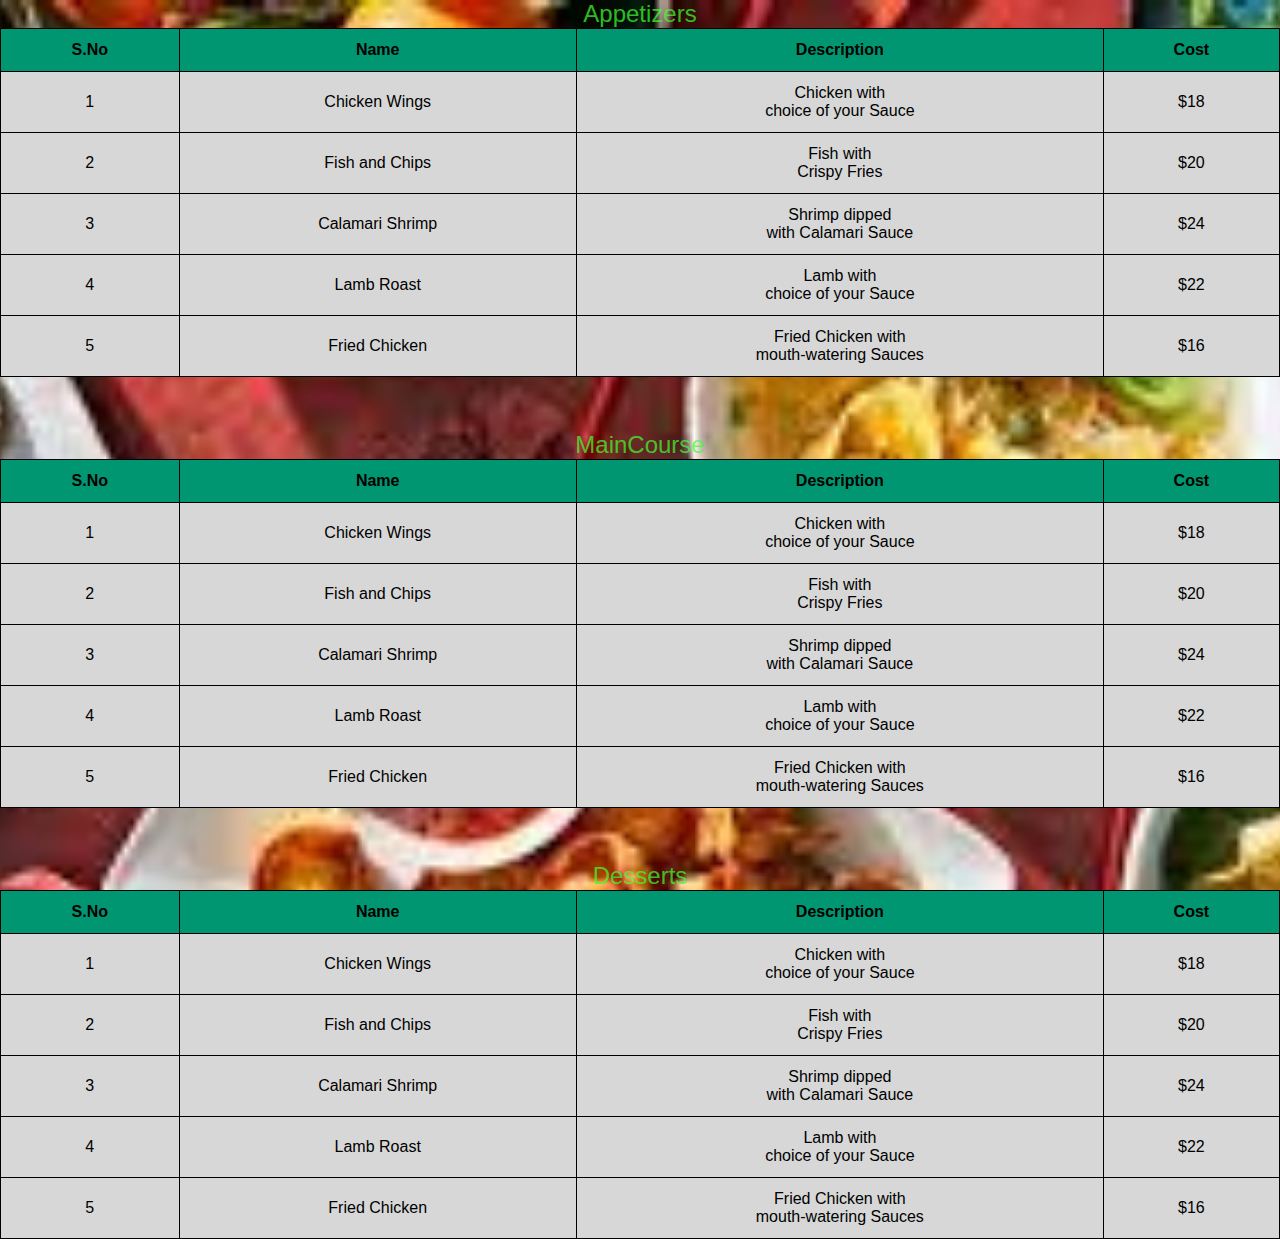
<file: Assignment-1(a)/menu.html>
<!DOCTYPE html>
<html>
    <link rel="icon" type="image/x-icon" href="favicon.ico">
    <title>Assignment1</title>
    <link rel="stylesheet" href="style.css">
    <head>
        <!-- <div class="navbar">
            <img src="images (1).png" class="logo">
        </div> -->
        <table class="table">
            <caption style="text-decoration: underline, aqua;">Appetizers</caption>
            
            <thead>
                <th>S.No</th>
                <th>Name</th>
                <th>Description</th>
                <th>Cost</th>
            </thead>
            <tbody>
                <tr>
                    <td data-value="S.No">1</td>
                    <td data-value="Name">Chicken Wings</td>
                    <td data-value="Description">Chicken with <br> choice of your Sauce</td>
                    <td data-value="Cost">$18</td>
                    
                </tr>
                <tr>
                    <td data-value="S.No">2</td>
                    <td data-value="Name">Fish and Chips</td>
                    <td data-value="Description">Fish with <br> Crispy Fries</td>
                    <td data-value="Cost">$20</td>
                    
                </tr>
                <tr>
                    <td data-value="S.No">3</td>
                    <td data-value="Name">Calamari Shrimp</td>
                    <td data-value="Description">Shrimp dipped <br> with Calamari Sauce</td>
                    <td data-value="Cost">$24</td>
                    
                </tr>
                <tr>
                    <td data-value="S.No">4</td>
                    <td data-value="Name">Lamb Roast</td>
                    <td data-value="Description">Lamb with <br> choice of your Sauce</td>
                    <td data-value="Cost">$22</td>
                    
                </tr>
                <tr>
                    <td data-value="S.No">5</td>
                    <td data-value="Name">Fried Chicken</td>
                    <td data-value="Description">Fried Chicken with <br> mouth-watering Sauces</td>
                    <td data-value="Cost">$16</td>
                    
                </tr>
            </tbody>
        </table>
        <br><br><br>
        <table class="table">
            <caption>MainCourse</caption>
            <thead>
                <th>S.No</th>
                <th>Name</th>
                <th>Description</th>
                <th>Cost</th>
            </thead>
            <tbody>
                <tr>
                    <td data-value="S.No">1</td>
                    <td data-value="Name">Chicken Wings</td>
                    <td data-value="Description">Chicken with <br> choice of your Sauce</td>
                    <td data-value="Cost">$18</td>
                    
                </tr>
                <tr>
                    <td data-value="S.No">2</td>
                    <td data-value="Name">Fish and Chips</td>
                    <td data-value="Description">Fish with <br> Crispy Fries</td>
                    <td data-value="Cost">$20</td>
                    
                </tr>
                <tr>
                    <td data-value="S.No">3</td>
                    <td data-value="Name">Calamari Shrimp</td>
                    <td data-value="Description">Shrimp dipped <br> with Calamari Sauce</td>
                    <td data-value="Cost">$24</td>
                    
                </tr>
                <tr>
                    <td data-value="S.No">4</td>
                    <td data-value="Name">Lamb Roast</td>
                    <td data-value="Description">Lamb with <br> choice of your Sauce</td>
                    <td data-value="Cost">$22</td>
                    
                </tr>
                <tr>
                    <td data-value="S.No">5</td>
                    <td data-value="Name">Fried Chicken</td>
                    <td data-value="Description">Fried Chicken with <br> mouth-watering Sauces</td>
                    <td data-value="Cost">$16</td>
                    
                </tr>
            </tbody>
        </table>
<br><br><br>
        <table class="table">
            <caption>Desserts</caption>
            <thead>
                <th>S.No</th>
                <th>Name</th>
                <th>Description</th>
                <th>Cost</th>
            </thead>
            <tbody>
                <tr>
                    <td data-value="S.No">1</td>
                    <td data-value="Name">Chicken Wings</td>
                    <td data-value="Description">Chicken with <br> choice of your Sauce</td>
                    <td data-value="Cost">$18</td>
                    
                </tr>
                <tr>
                    <td data-value="S.No">2</td>
                    <td data-value="Name">Fish and Chips</td>
                    <td data-value="Description">Fish with <br> Crispy Fries</td>
                    <td data-value="Cost">$20</td>
                    
                </tr>
                <tr>
                    <td data-value="S.No">3</td>
                    <td data-value="Name">Calamari Shrimp</td>
                    <td data-value="Description">Shrimp dipped <br> with Calamari Sauce</td>
                    <td data-value="Cost">$24</td>
                    
                </tr>
                <tr>
                    <td data-value="S.No">4</td>
                    <td data-value="Name">Lamb Roast</td>
                    <td data-value="Description">Lamb with <br> choice of your Sauce</td>
                    <td data-value="Cost">$22</td>
                    
                </tr>
                <tr>
                    <td data-value="S.No">5</td>
                    <td data-value="Name">Fried Chicken</td>
                    <td data-value="Description">Fried Chicken with <br> mouth-watering Sauces</td>
                    <td data-value="Cost">$16</td>
                    
                </tr>
            </tbody>
        </table>
    </head>
</html>
</file>
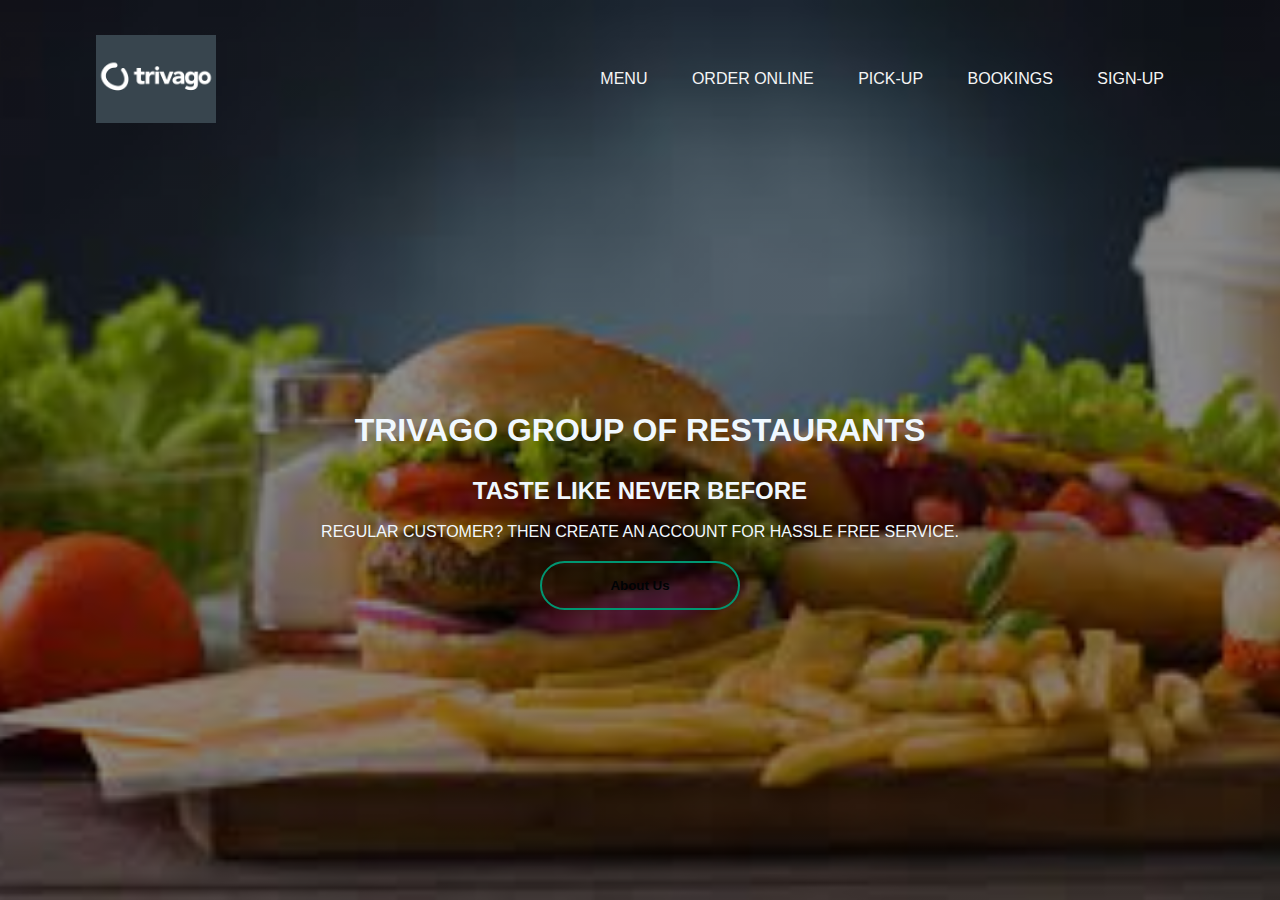
<file: Assignment-1(a)/restaurant.html>
<!DOCTYPE html>
<html>
<head>
    <link rel="icon" type="image/x-icon" href="favicon.ico">
    <title>Assignment1</title>
    <link rel="stylesheet" href="style.css">
</head>
<body>
    <div class="banner">
        <div class="navbar">
            <img src="images (1).png" class="logo">
            <ul>
                <li><a href="menu.html">Menu</a></li>
                <li><a href="#">Order Online</a></li>
                <li><a href="#">Pick-Up</a></li>
                <li><a href="#">Bookings</a></li>
                <li><a href="sign.html">Sign-Up</a></li>
            </ul>
        </div>
        <div class="content">
            <h1>Trivago Group of Restaurants</h1>
            <h2><br>Taste Like Never 
                before
            </h2>
            <p><br>Regular Customer? Then create an account for hassle free service.</p>
            <div>
                <button type="button"><span></span>About Us</button>
                
            </div>
            <!-- <p> Please contact us for additional services.<br>Contact 
                info: +14678990347
            </p> -->
        </div>
        

    </div>
</body>
</html>
</file>
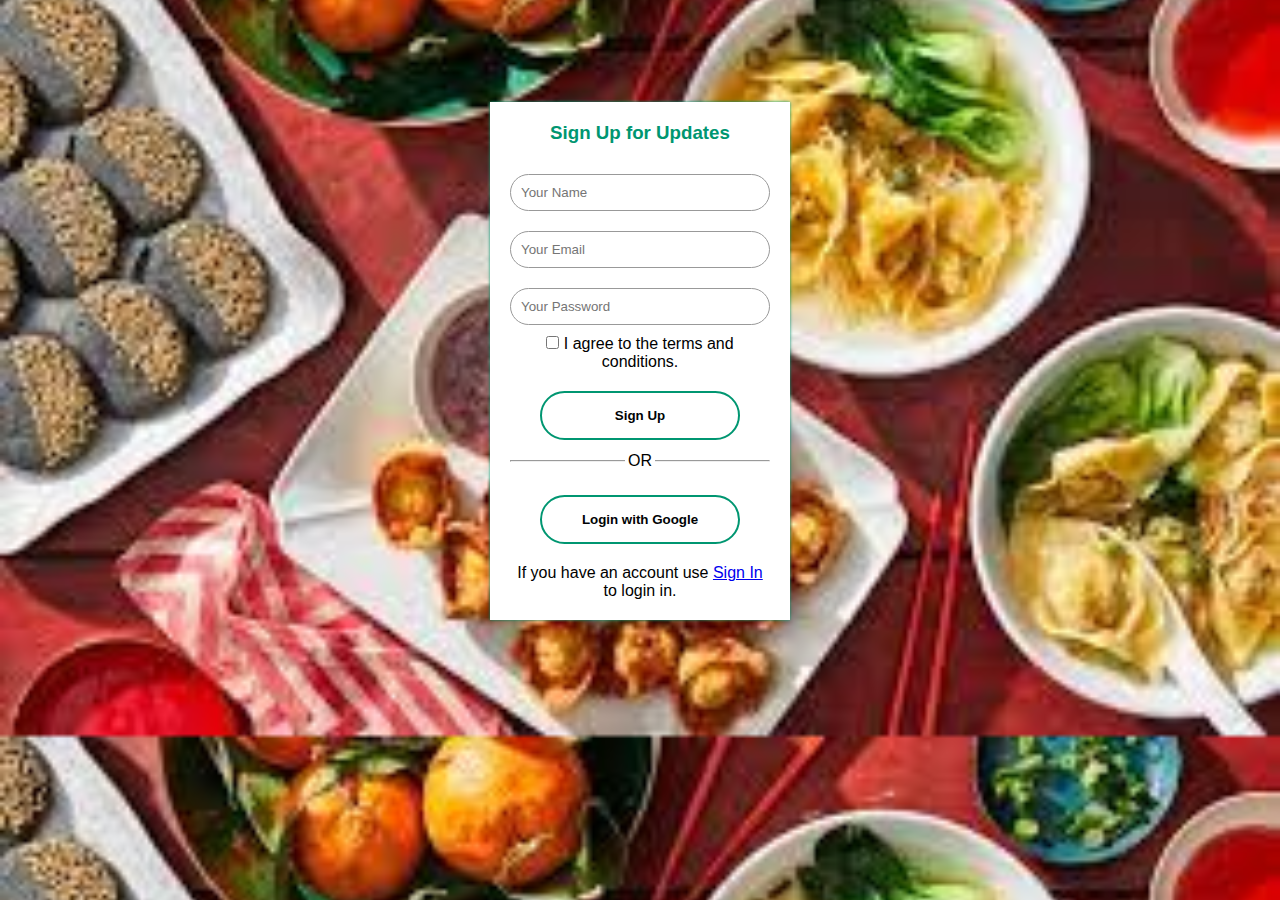
<file: Assignment-1(a)/sign.html>
<!DOCTYPE html>
<html>
    <head>
    <title>Sign-Up Form</title>
    <link rel="stylesheet" href="style.css">
    </head>
    <body>
        <div class="signup">
            <h3>Sign Up for Updates</h3>
            <form>
                <input type="User_Id" class="input-box" placeholder="Your Name"><br>
                <input type="email" class="input-box" placeholder="Your Email"><br>
                <input type="password" class="input-box" placeholder="Your Password"><br>
                <p><div><input type="checkbox"> I agree to the terms and conditions.</div></p>
                <button type="button" class="btn"><span></span>Sign Up</button>
                <hr>
                <p class="or">OR</p>
                <button type="button" class="btn"><span></span>Login with Google</button>
                <p>If you have an account use <a href="#">Sign In</a> to login in.</p>
            </form>
        </div>
    </body>
</html>
</file>
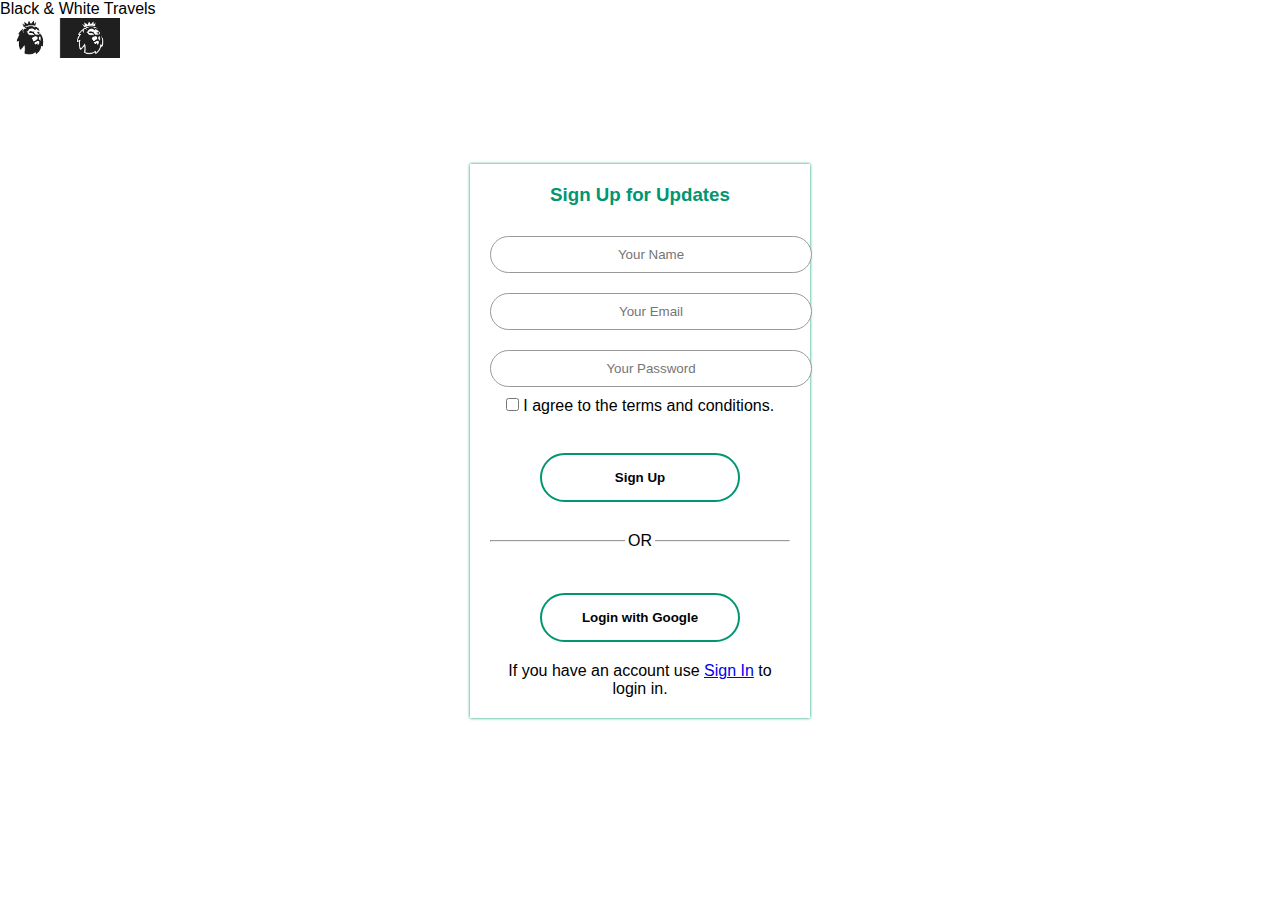
<file: Assignment-1(b)/sign.html>
<!DOCTYPE html>
<html>
    <head>
    <title>Sign-Up Form</title>
    <link rel="stylesheet" href="style.css">
    </head>
    <body>
        
        <header>Black & White Travels</header>
        <img src="images.png" class="logo">
        <div class="signup">
            
            <h3>Sign Up for Updates</h3>
            <form>
                <input type="User_Id" class="input-box" placeholder="Your Name"><br>
                <input type="email" class="input-box" placeholder="Your Email"><br>
                <input type="password" class="input-box" placeholder="Your Password"><br>
                <p><div><input type="checkbox"> I agree to the terms and conditions.</div></p><br>
                <button type="button" class="btn"><span></span>Sign Up</button><br><br>
                <hr>
                <p class="or">OR</p><br>
                <button type="button" class="btn"><span></span>Login with Google</button>
                <p>If you have an account use <a href="#">Sign In</a> to login in.</p>
            </form>
        </div>
    </body>
</html>
</file>
<file: Assignment-1(a)/style.css>
*{
    margin: 0;
    padding: 0;
    font-family: sans-serif;
}
.logo{
    width: 120px;
    cursor: pointer;
}
.banner{
    width: 100%;
    height: 100vh;
    background-image: linear-gradient(rgba(0,0,0,0.45),rgba(0,0,0,0.45)),url(back.jpeg);
    background-size: cover;
    background-position: center;
}
.navbar{
    width: 85%;
    margin: auto;
    padding: 35px 0;
    display:flex;
    align-items: center;
    justify-content: space-between;
}
.navbar ul li{
    list-style: none;
    display: inline-block;
    margin: 0 20px;
    position:relative;
}
.navbar ul li a{
    text-decoration: none;
    color:whitesmoke;
    text-transform: uppercase;
}
.navbar ul li::after{
    content: '';
    height: 3px;
    width: 0;
    background: #009671;
    position:absolute;
    left: 0;
    bottom: -5px;
    transition: 0.5s;
}
.navbar ul li:hover:after{
    width: 100%;
}
.content{
    text-align: center;
    width: 100%;
    position: absolute;bottom: 30%;
    color: aliceblue;
    text-transform: uppercase;
}
button{
    width: 200px;
    padding: 15px 0;
    text-align: center;
    margin: 20px 10px;
    border-radius: 25px;
    font-weight: bolder;
    border: 2px solid #009671;
    background: transparent;
    color: rgb(0, 3, 5);
    cursor: pointer;
    position: relative;
    overflow: hidden;
}
span{
    background: #009671;
    height: 100%;
    width: 0%;
    border-radius: 25px;
    position: absolute;
    left: 0;
    bottom: 0;
    z-index: 0;
    transition: 0.5s;

}
button:hover span{
    width: 100%;

}
button:hover{
    border: none;
    
}
body{
    margin: 0;
    padding: 20px;
    font-family: sans-serif;
}
*{
    box-sizing:border-box;
    
}
.app{
    text-align: center;
    text-decoration: dotted;
}
.table{
    width: 100%;
    border-collapse:collapse;
   
}
caption{
    display: table-caption;
    text-align: center;
    text-transform:capitalize;
    color:rgba(61, 255, 47, 0.737);
    font-size: x-large;

    
}
.table theader{
    text-align: center;
    text-decoration: dotted;
}
.table td, .table th{
    padding: 12px 15px;
    border: 1px solid;
    text-align: center;
    font-size: 16px;

}
.table th{
    background-color: #009671;
}
.table tbody tr:nth-child(odd){
    background-color:rgb(215, 215, 215);

    }
    .table tbody tr:nth-child(even){
        background-color:rgb(215, 215, 215);
    
        }
    body{
        margin: 0;
        padding: 0;
        font-family: sans-serif;
        background-image: url(b.jpeg);
        background-size: cover;
        background-position: center;
    }
    .signup{
        width: 300px;
        box-shadow: 0 0 3px 0 #009671;
        background: white;
        padding: 20px;
        margin: 8% auto 0;
        text-align: center;
    }
    .signup h3{
        color: #009671;
        margin-bottom: 20px;
    }
    .input-box{
        border-radius: 20px;
        padding: 10px;
        margin: 10px 0;
        width: 100%;
        border: 1px solid #999;
        outline:none;
    }
    .or{
        background: white;
        width: 30px;
        margin: -10px auto 5px;
        size: 24px;
    }
</file>
<file: Assignment-1(b)/style.css>
*{
    margin: 0;
    padding: 0;
    font-family: sans-serif;
}
.logo{
    width: 120px;
    cursor: pointer;
    align-items: center;
}
.banner{
    width: 100%;
    height: 100vh;
    background-image: linear-gradient(rgba(0,0,0,0.45),rgba(0,0,0,0.45)),url(download.jpeg);
    background-size: cover;
    background-position: center;
}
.navbar{
    width: 85%;
    margin: auto;
    padding: 35px 0;
    display:flex;
    align-items: center;
    justify-content: space-between;
}
.navbar ul li{
    list-style: none;
    display:inline;
    margin: 0 20px;
    position:relative;
}
.navbar ul li a{
    text-decoration: none;
    color:whitesmoke;
    text-transform: uppercase;
}
.navbar ul li::after{
    content: '';
    height: 3px;
    width: 0;
    background: #009671;
    position:absolute;
    left: 0;
    bottom: -5px;
    transition: 0.5s;
}
.navbar ul li:hover:after{
    width: 100%;
}

button{
    width: 200px;
    padding: 15px 0;
    text-align: center;
    margin: 20px 10px;
    border-radius: 25px;
    font-weight: bolder;
    border: 2px solid #009671;
    background: transparent;
    color: rgb(0, 3, 5);
    cursor: pointer;
    position: relative;
    overflow: hidden;
}
span{
    background: #009671;
    height: 100%;
    width: 0%;
    border-radius: 25px;
    position: absolute;
    left: 0;
    bottom: 0;
    z-index: 0;
    transition: 0.5s;

}
button:hover span{
    width: 100%;

}
button:hover{
    border: none;
    
}
.content{
    text-align: left;
    width: 100%;
    position: absolute;top: 0%;
    color: aliceblue;
    text-transform: uppercase;
}
.signup{
    width: 300px;
    box-shadow: 0 0 3px 0 #009671;
    background: white;
    padding: 20px;
    margin: 8% auto 0;
    text-align: center;
}
.signup h3{
    color: #009671;
    margin-bottom: 20px;
}
.input-box{
    border-radius: 20px;
    padding: 10px;
    margin: 10px 0;
    width: 100%;
    border: 1px solid #999;
    outline:none;
    text-align: center;
    align-items: center;
}
.or{
    background: white;
    width: 30px;
    margin: -10px auto 5px;
    size: 24px;
}
.video{
    transform: translate(-50%, -50%);
    position:absolute;
    top:50%;
    left:50%;
    width: 700px;
    height: auto;
    cursor: pointer;
}

audio{
    cursor: pointer;
}
</file>
